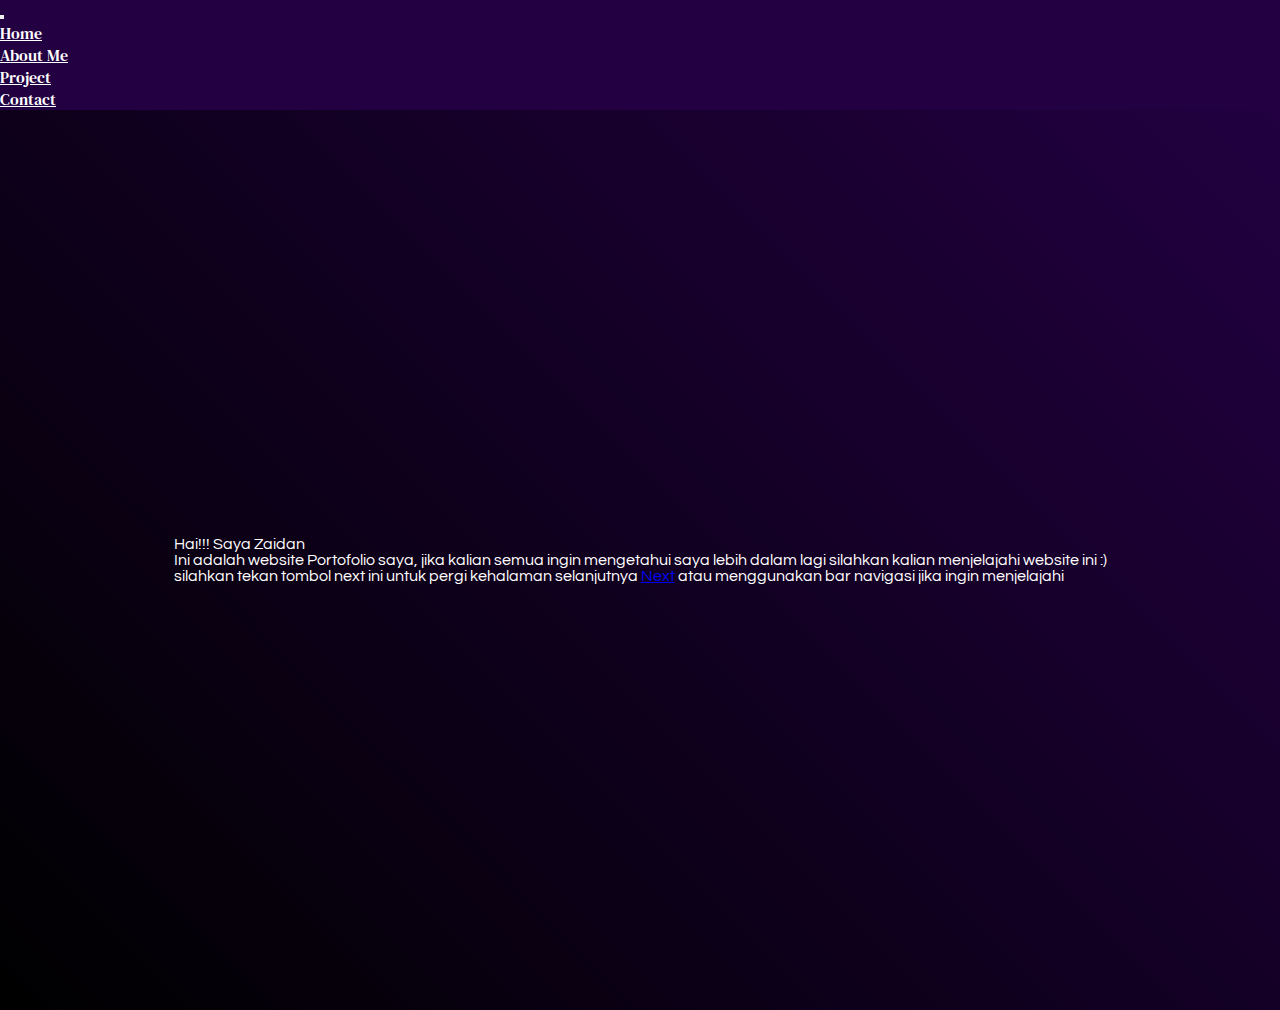
<file: index.html>
<!DOCTYPE html>
<html lang="en">
  <head>
    <meta charset="utf-8" />
    <meta name="viewport" content="width=device-width, initial-scale=1" />
    <title>Portofolio | Muhammad Zaidan Al Asfar</title>
    <!-- Bootstrap css -->
    <link rel="stylesheet" href="https://cdnjs.cloudflare.com/ajax/libs/animate.css/4.1.1/animate.min.css" />
    <link href="https://cdn.jsdelivr.net/npm/bootstrap@5.3.2/dist/css/bootstrap.min.css" rel="stylesheet" integrity="sha384-T3c6CoIi6uLrA9TneNEoa7RxnatzjcDSCmG1MXxSR1GAsXEV/Dwwykc2MPK8M2HN" crossorigin="anonymous" />
    <!-- CSS -->
    <link rel="stylesheet" href="style.css" />
    <!-- Bootstrap Icon -->
    <link rel="stylesheet" href="https://cdn.jsdelivr.net/npm/bootstrap-icons@1.11.1/font/bootstrap-icons.css" />
  </head>
  <body id="Home">
    <!-- Navbar -->
    <nav class="navbar navbar-expand-lg fixed-top shadow-sm p-1 mb-5 animate__animated animate__fadeInDown">
      <div class="container-fluid">
        <button class="navbar-toggler ms-auto" type="button" data-bs-toggle="collapse" data-bs-target="#navbarNav" aria-controls="navbarNav" aria-expanded="false" aria-label="Toggle navigation">
          <span class="navbar-toggler-icon"></span>
        </button>
        <div class="collapse navbar-collapse" id="navbarNav">
          <ul class="navbar-nav mx-auto">
            <li class="nav-item">
              <a id="navbartext" class="nav-link active" aria-current="page" href="index.html">Home</a>
            </li>
            <li class="nav-item">
              <a id="navbartext" class="nav-link" href="Aboutme.html">About Me</a>
            </li>
            <li class="nav-item">
              <a id="navbartext" class="nav-link" href="Project.html">Project</a>
            </li>
            <li class="nav-item">
              <a id="navbartext" class="nav-link" href="contact.html">Contact</a>
            </li>
          </ul>
        </div>
      </div>
    </nav>
    <!-- Akhir Navbar -->
    <section id="About">
      <div class="container animate__animated animate__fadeInLeft animate__animated animate__slow 2s">
        <div class="row justify-content-center">
          <div class="col-md-8">
            <p class="fs-1">Hai!!! Saya Zaidan<br /></p>
            <p class="fs-5 lh-base">
              Ini adalah website Portofolio saya, jika kalian semua ingin mengetahui saya lebih dalam lagi silahkan kalian menjelajahi website ini :) <br />silahkan tekan tombol next ini untuk pergi kehalaman selanjutnya
              <a href="Aboutme.html">Next</a> atau menggunakan bar navigasi jika ingin menjelajahi
            </p>
          </div>
        </div>
      </div>
    </section>
    <!-- Bootstrap Js -->
    <script src="https://cdn.jsdelivr.net/npm/bootstrap@5.3.2/dist/js/bootstrap.bundle.min.js" integrity="sha384-C6RzsynM9kWDrMNeT87bh95OGNyZPhcTNXj1NW7RuBCsyN/o0jlpcV8Qyq46cDfL" crossorigin="anonymous"></script>
  </body>
</html>
</file>
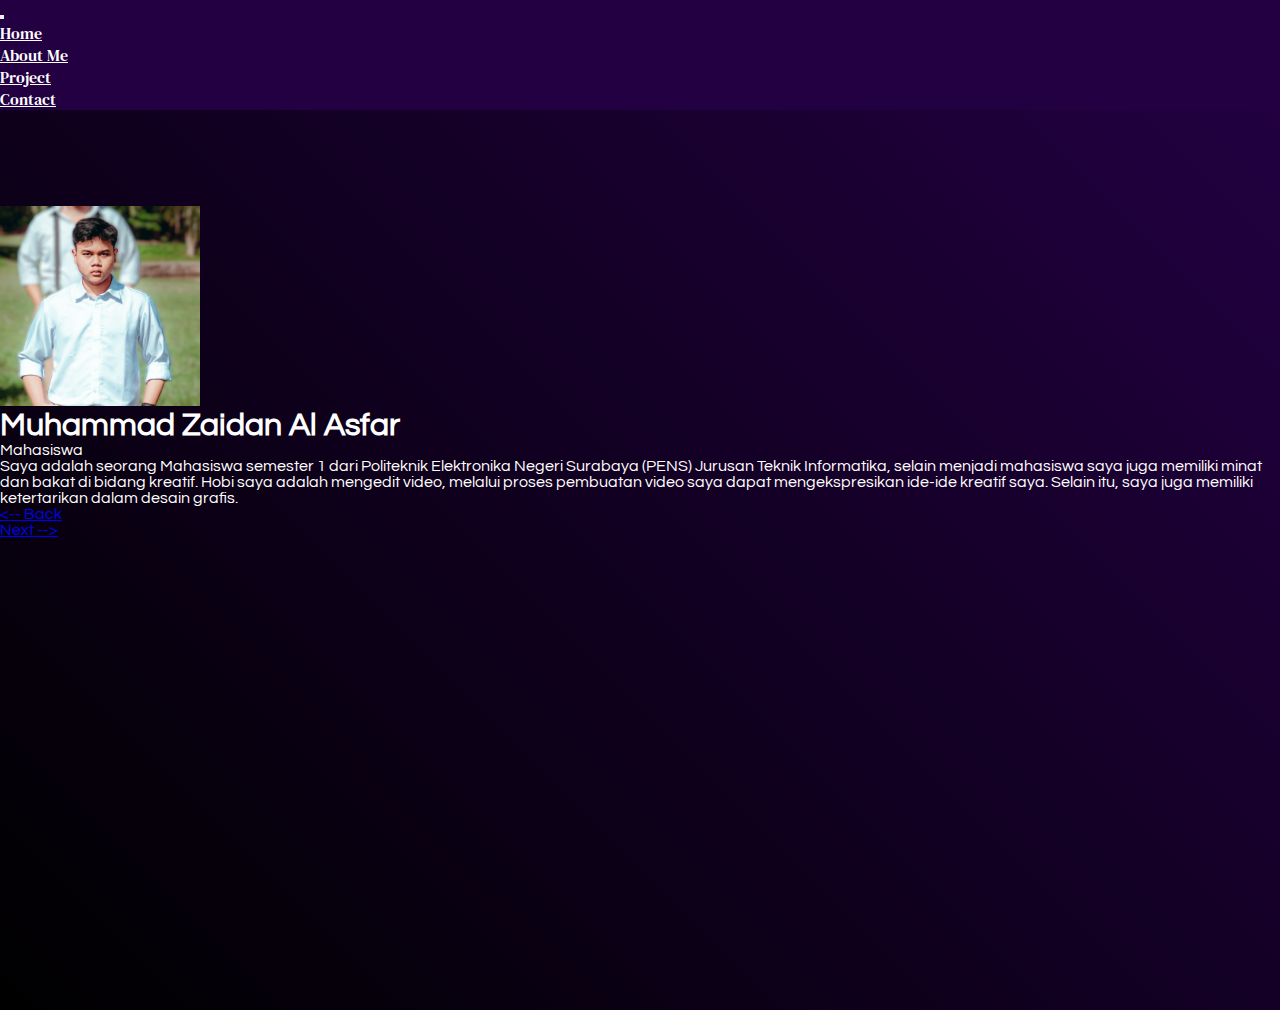
<file: Aboutme.html>
<!DOCTYPE html>
<html lang="en">
  <head>
    <meta charset="utf-8" />
    <meta name="viewport" content="width=device-width, initial-scale=1" />
    <title>About Me | Muhammad Zaidan Al Asfar</title>
    <!-- Bootstrap css -->
    <link rel="stylesheet" href="https://cdnjs.cloudflare.com/ajax/libs/animate.css/4.1.1/animate.min.css" />
    <link href="https://cdn.jsdelivr.net/npm/bootstrap@5.3.2/dist/css/bootstrap.min.css" rel="stylesheet" integrity="sha384-T3c6CoIi6uLrA9TneNEoa7RxnatzjcDSCmG1MXxSR1GAsXEV/Dwwykc2MPK8M2HN" crossorigin="anonymous" />
    <!-- CSS -->
    <link rel="stylesheet" href="style.css" />
    <!-- Bootstrap Icon -->
    <link rel="stylesheet" href="https://cdn.jsdelivr.net/npm/bootstrap-icons@1.11.1/font/bootstrap-icons.css" />
  </head>
  <body id="Home">
    <!-- Navbar -->
    <nav class="navbar navbar-expand-lg fixed-top shadow-sm p-1 mb-5 animate__animated animate__fadeInDown">
      <div class="container-fluid">
        <button class="navbar-toggler ms-auto" type="button" data-bs-toggle="collapse" data-bs-target="#navbarNav" aria-controls="navbarNav" aria-expanded="false" aria-label="Toggle navigation">
          <span class="navbar-toggler-icon"></span>
        </button>
        <div class="collapse navbar-collapse" id="navbarNav">
          <ul class="navbar-nav mx-auto">
            <li class="nav-item">
              <a id="navbartext" class="nav-link active" aria-current="page" href="index.html">Home</a>
            </li>
            <li class="nav-item">
              <a id="navbartext" class="nav-link" href="Aboutme.html">About Me</a>
            </li>
            <li class="nav-item">
              <a id="navbartext" class="nav-link" href="Project.html">Project</a>
            </li>
            <li class="nav-item">
              <a id="navbartext" class="nav-link" href="contact.html">Contact</a>
            </li>
          </ul>
        </div>
      </div>
    </nav>
    <!-- Akhir Navbar -->
    <section class="jumbotron text-center">
      <img class="rounded-circle img-thumbnail mb-3 animate__animated animate__fadeInDown animate__animated animate__delay-1s" src="/Image/Foto diri.jpg" alt="Muhammad Zaidan Al Asfar" width="200" />
      <h1 class="display-5 container animate__animated animate__fadeInLeft animate__animated animate__slow 2s animate__delay-1s">Muhammad Zaidan Al Asfar</h1>
      <p class="lead fs-4 container animate__animated animate__fadeInLeft animate__animated animate__slow 2s animate__delay-1s">Mahasiswa</p>
      <div class="container">
        <div class="row justify-content-center">
          <div class="col-md-8">
            <p class="text-center fs-5 mt-3 mb-3 container animate__animated animate__fadeInLeft animate__animated animate__slow 2s animate__delay-1s">
              Saya adalah seorang Mahasiswa semester 1 dari Politeknik Elektronika Negeri Surabaya (PENS) Jurusan Teknik Informatika, selain menjadi mahasiswa saya juga memiliki minat dan bakat di bidang kreatif. Hobi saya adalah mengedit
              video, melalui proses pembuatan video saya dapat mengekspresikan ide-ide kreatif saya. Selain itu, saya juga memiliki ketertarikan dalam desain grafis. <br />
            </p>
          </div>
        </div>
        <div class="row justify-content-center animate__animated animate__fadeInUp animate__animated animate__slow 2s animate__delay-1s">
          <div class="col-md-2"><a href="index.html" class="btn btn-outline-light"><-- Back</a></div>
          <div class="col-md-2"><a href="Project.html" class="btn btn-outline-light">Next --></a></div>
        </div>
      </div>
    </section>
    <!-- Bootstrap Js -->
    <script src="https://cdn.jsdelivr.net/npm/bootstrap@5.3.2/dist/js/bootstrap.bundle.min.js" integrity="sha384-C6RzsynM9kWDrMNeT87bh95OGNyZPhcTNXj1NW7RuBCsyN/o0jlpcV8Qyq46cDfL" crossorigin="anonymous"></script>
  </body>
</html>
</file>
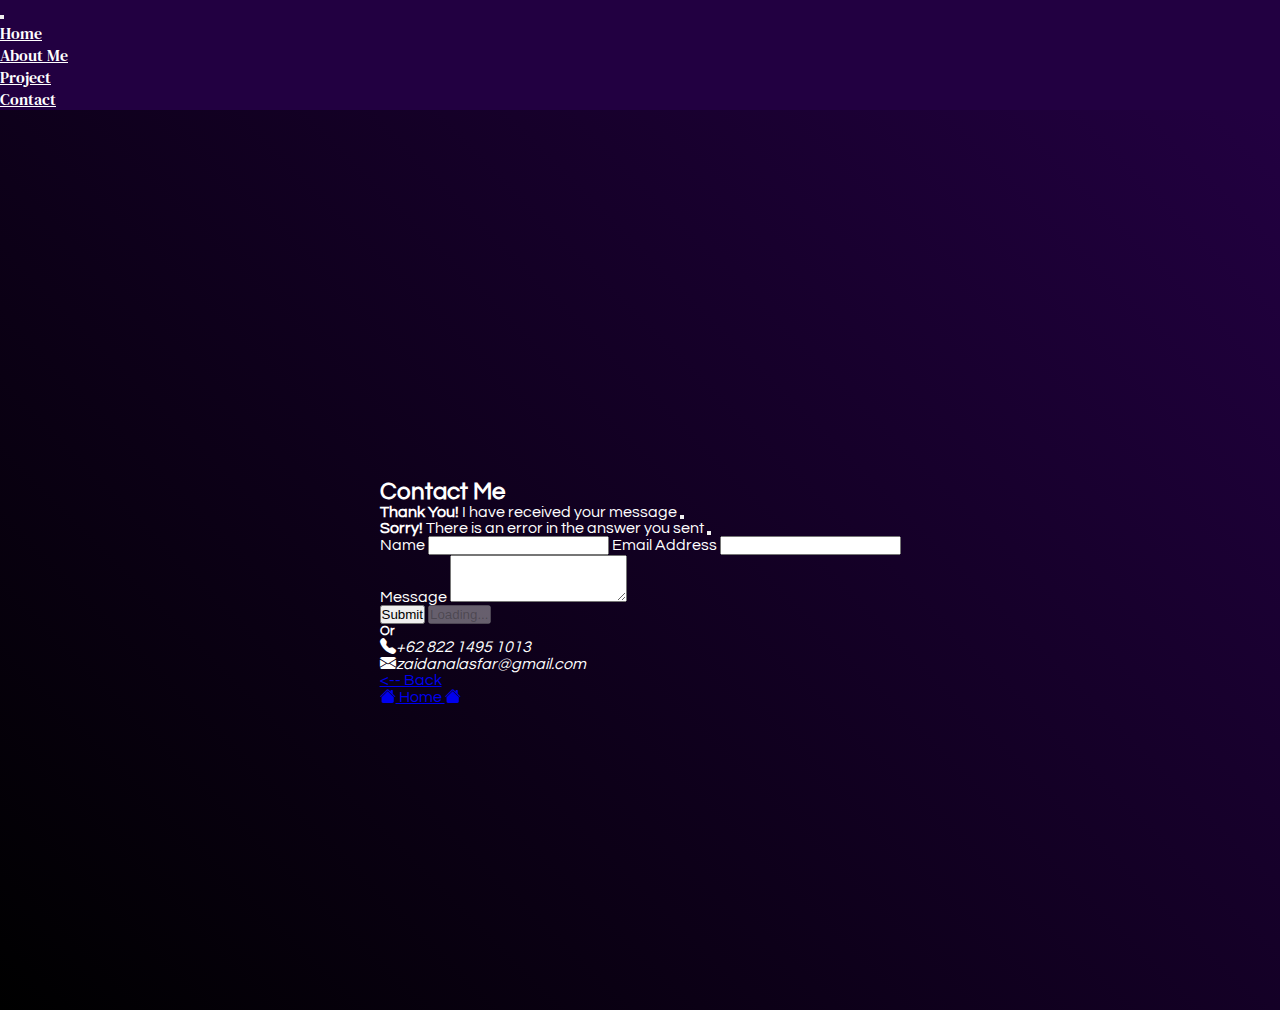
<file: contact.html>
<!DOCTYPE html>
<html lang="en">
  <head>
    <meta charset="utf-8" />
    <meta name="viewport" content="width=device-width, initial-scale=1" />
    <title>Project | Muhammad Zaidan Al Asfar</title>
    <!-- Bootstrap css -->
    <link rel="stylesheet" href="https://cdnjs.cloudflare.com/ajax/libs/animate.css/4.1.1/animate.min.css" />
    <link href="https://cdn.jsdelivr.net/npm/bootstrap@5.3.2/dist/css/bootstrap.min.css" rel="stylesheet" integrity="sha384-T3c6CoIi6uLrA9TneNEoa7RxnatzjcDSCmG1MXxSR1GAsXEV/Dwwykc2MPK8M2HN" crossorigin="anonymous" />
    <!-- CSS -->
    <link rel="stylesheet" href="style.css" />
    <!-- Bootstrap Icon -->
    <link rel="stylesheet" href="https://cdn.jsdelivr.net/npm/bootstrap-icons@1.11.1/font/bootstrap-icons.css" />
  </head>
  <body id="Home">
    <!-- Navbar -->
    <nav class="navbar navbar-expand-lg fixed-top shadow-sm p-1 mb-5 animate__animated animate__fadeInDown">
      <div class="container">
        <button class="navbar-toggler ms-auto" type="button" data-bs-toggle="collapse" data-bs-target="#navbarNav" aria-controls="navbarNav" aria-expanded="false" aria-label="Toggle navigation">
          <span class="navbar-toggler-icon"></span>
        </button>
        <div class="collapse navbar-collapse" id="navbarNav">
          <ul class="navbar-nav mx-auto">
            <li class="nav-item">
              <a id="navbartext" class="nav-link active" aria-current="page" href="index.html">Home</a>
            </li>
            <li class="nav-item">
              <a id="navbartext" class="nav-link" href="Aboutme.html">About Me</a>
            </li>
            <li class="nav-item">
              <a id="navbartext" class="nav-link" href="Project.html">Project</a>
            </li>
            <li class="nav-item">
              <a id="navbartext" class="nav-link" href="contact.html">Contact</a>
            </li>
          </ul>
        </div>
      </div>
    </nav>
    <!-- Akhir Navbar -->
    <section id="Contact">
      <div class="container animate__animated animate__fadeIn animate__animated animate__slow 2s animate__delay-1s">
        <div class="row text-center mb-3">
          <div class="col">
            <h2>Contact Me</h2>
          </div>
        </div>
        <div class="row justify-content-center">
          <div class="col-md-6">
            <div class="alert alert-success alert-dismissible fade show d-none my-alert" role="alert">
              <strong>Thank You!</strong> I have received your message
              <button type="button" class="btn-close" data-bs-dismiss="alert" aria-label="Close"></button>
            </div>
            <div class="alert alert-warning alert-dismissible fade show d-none my-alert-warning" role="alert">
              <strong>Sorry!</strong> There is an error in the answer you sent
              <button type="button" class="btn-close" data-bs-dismiss="alert" aria-label="Close"></button>
            </div>
            <form name="contact-form">
              <div class="mb-3">
                <label for="name" class="form-label">Name</label>
                <input type="text" class="form-control" id="name" aria-describedby="name" name="name" />
                <label for="email" class="form-label">Email Address</label>
                <input type="email" class="form-control" id="email" aria-describedby="email" name="email" />
                <div class="mb-3">
                  <label for="message" class="form-label">Message</label>
                  <textarea class="form-control" id="exampleFormControlTextarea1" rows="3" name="message"></textarea>
                </div>
              </div>
              <div class="mb-4">
                <button type="submit" class="btn btn-primary btn-submit">Submit</button>
                <button class="btn btn-primary btn-loading d-none" type="button" disabled>
                  <span class="spinner-border spinner-border-sm" aria-hidden="true"></span>
                  <span role="status">Loading...</span>
                </button>
              </div>
            </form>
          </div>
        </div>
        <div class="row text-center">
          <div class="col">
            <h5 class="mb-3">Or</h5>
            <div class="mb-1"><i class="bi bi-telephone-fill">+62 822 1495 1013</i></div>
            <div class="mb-1"><i class="bi bi-envelope-fill">zaidanalasfar@gmail.com</i></div>
          </div>
        </div>
        <div class="row text-center justify-content-center animate__animated animate__fadeInUp animate__animated animate__slow 2s animate__delay-1s">
          <div class="col-md-2 mt-4"><a href="Project.html" class="btn btn-outline-light"><-- Back</a></div>
          <div class="col-md-2 mt-4">
            <a href="index.html" class="btn btn-outline-light"><i class="bi bi-house-fill"></i> Home <i class="bi bi-house-fill"></i></a>
          </div>
        </div>
      </div>
    </section>
    <!-- Bootstrap Js -->
    <script src="https://cdn.jsdelivr.net/npm/bootstrap@5.3.2/dist/js/bootstrap.bundle.min.js" integrity="sha384-C6RzsynM9kWDrMNeT87bh95OGNyZPhcTNXj1NW7RuBCsyN/o0jlpcV8Qyq46cDfL" crossorigin="anonymous"></script>

    <script>
      const scriptURL = "https://script.google.com/macros/s/AKfycbzgaDCBycp2q5dzFWhitKj8t0d3_OGt01pp0PpbPYRLzzuLmqwfzYIpdSYqIdJqi9B-Jw/exec";
      const form = document.forms["contact-form"];
      const btnSubmit = document.querySelector(".btn-submit");
      const btnLoading = document.querySelector(".btn-loading");
      const myAlert = document.querySelector(".my-alert");
      const myAlertWarning = document.querySelector(".my-alert-warning");

      form.addEventListener("submit", (e) => {
        e.preventDefault();
        btnLoading.classList.toggle("d-none");
        btnSubmit.classList.toggle("d-none");
        fetch(scriptURL, { method: "POST", body: new FormData(form) })
          .then((response) => {
            btnLoading.classList.toggle("d-none");
            btnSubmit.classList.toggle("d-none");
            myAlert.classList.toggle("d-none");
            form.reset();
            console.log("Success!", response);
          })
          .catch((error) => {
            myAlertWarning.classList.toogle("d-none");
            console.error("Error!", error.message);
          });
      });
    </script>
  </body>
</html>
</file>
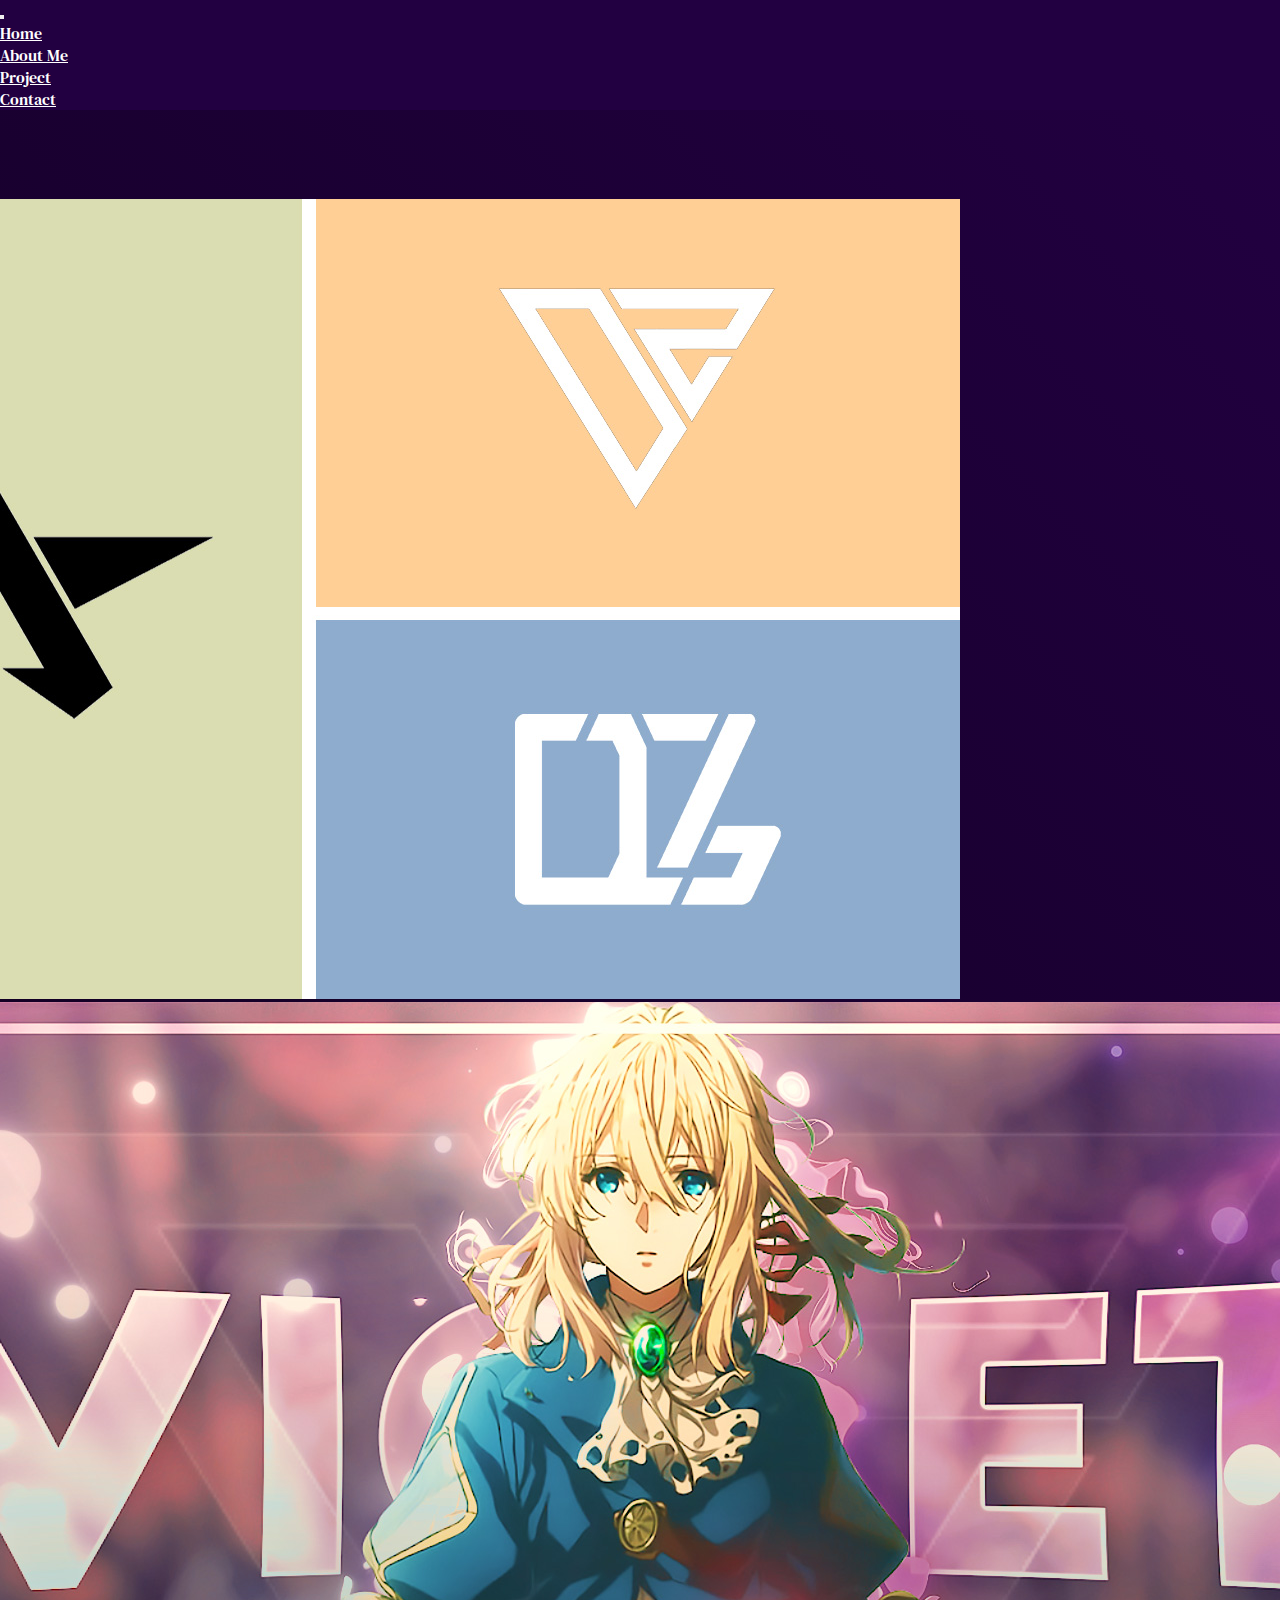
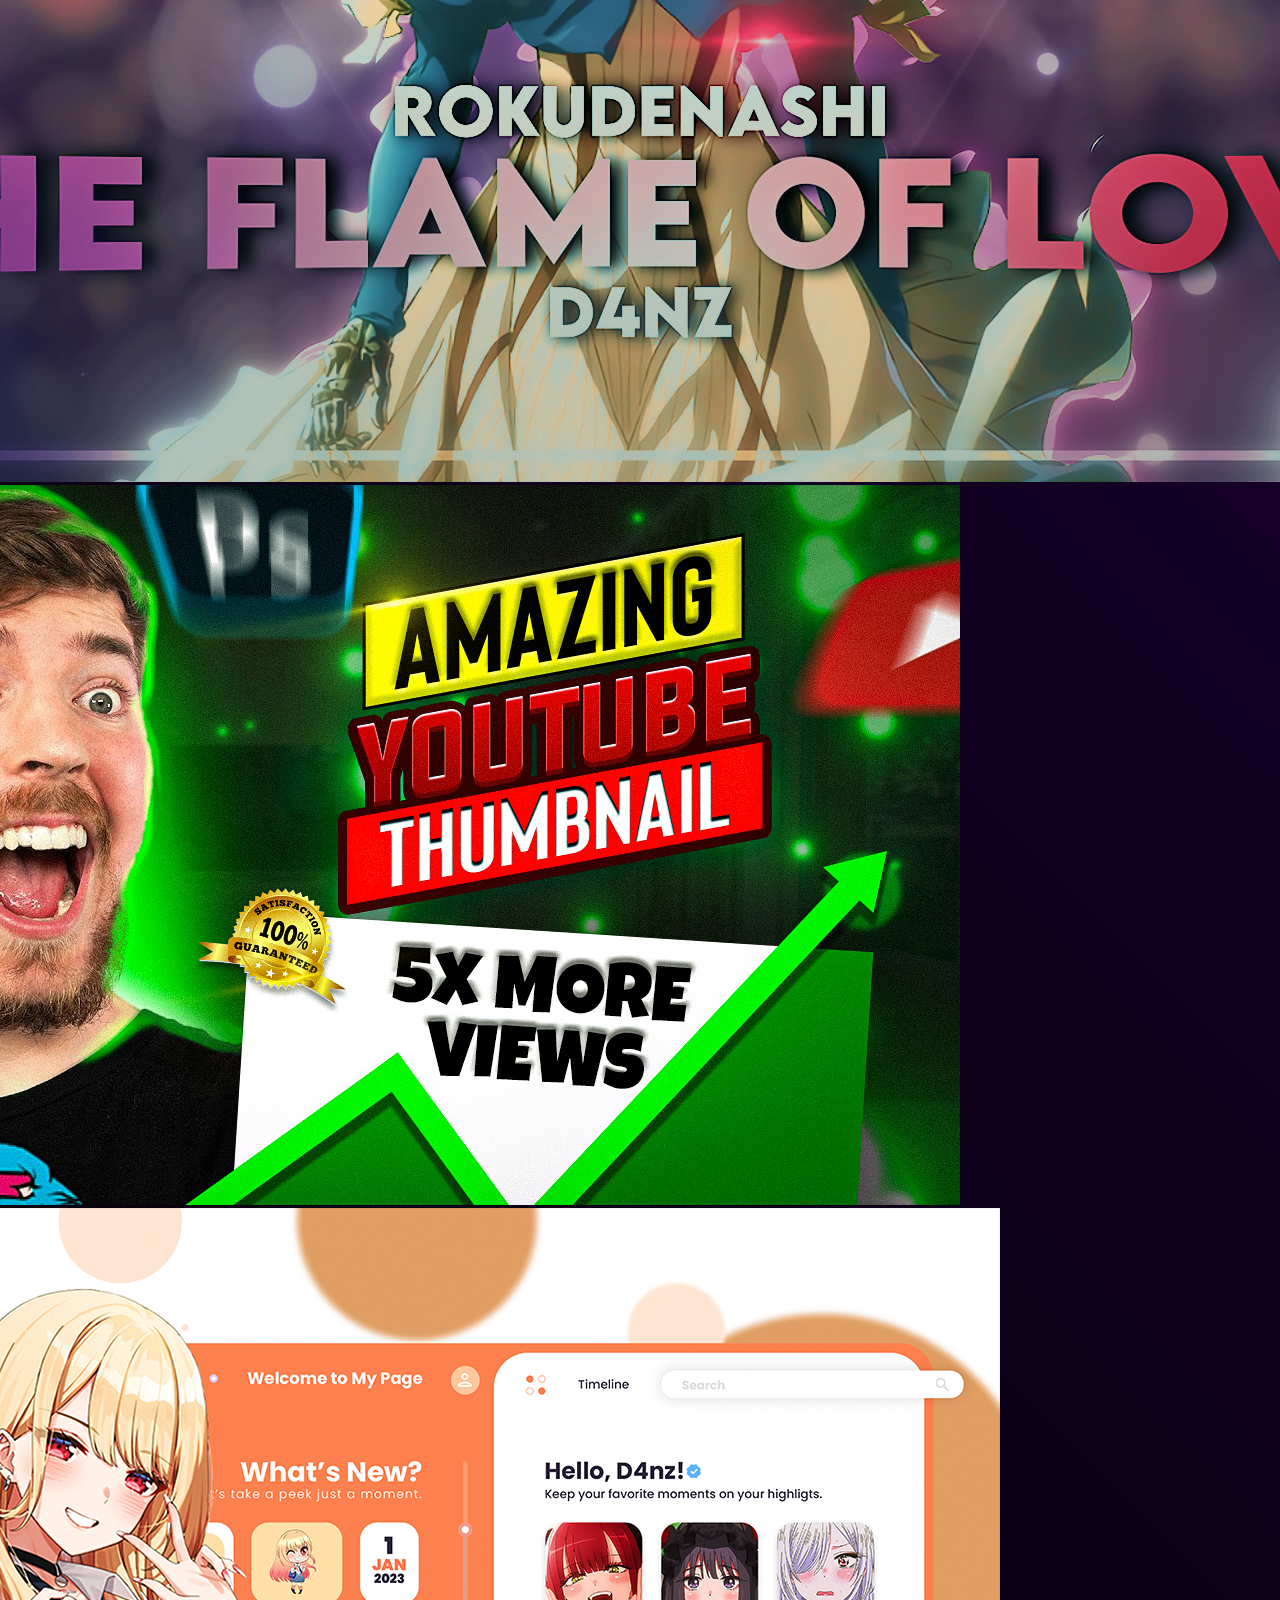
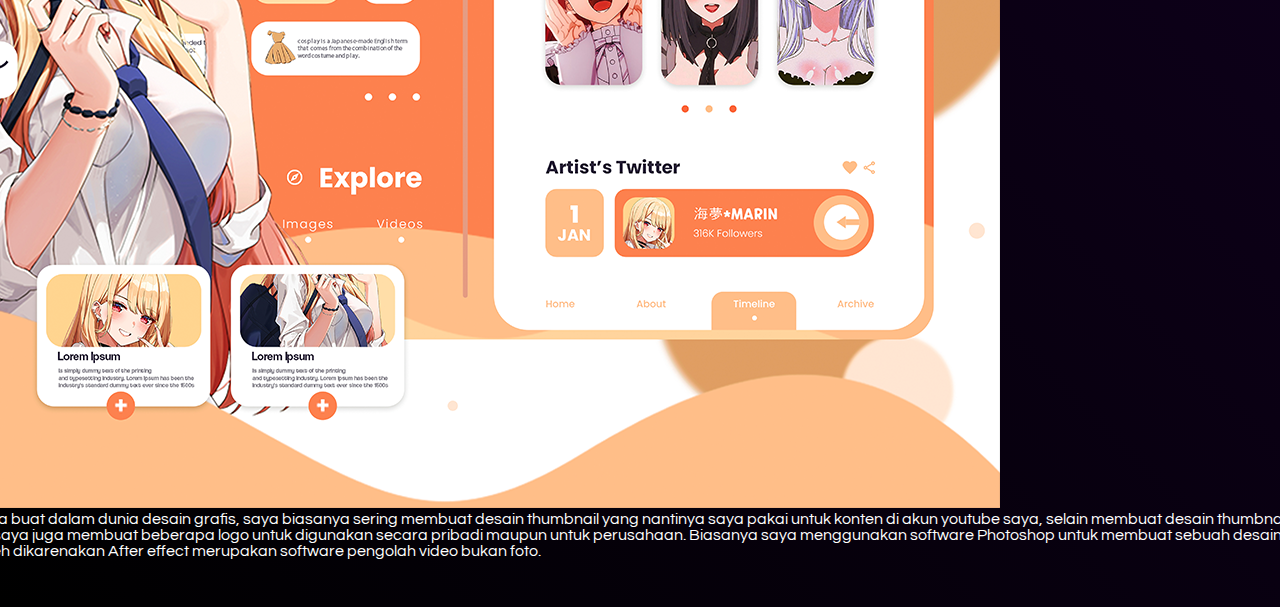
<file: desaingrafis.html>
<!DOCTYPE html>
<html lang="en">
  <head>
    <meta charset="utf-8" />
    <meta name="viewport" content="width=device-width, initial-scale=1" />
    <title>Desain Grafis | Muhammad Zaidan Al Asfar</title>
    <!-- Bootstrap css -->
    <link rel="stylesheet" href="https://cdnjs.cloudflare.com/ajax/libs/animate.css/4.1.1/animate.min.css" />
    <link href="https://cdn.jsdelivr.net/npm/bootstrap@5.3.2/dist/css/bootstrap.min.css" rel="stylesheet" integrity="sha384-T3c6CoIi6uLrA9TneNEoa7RxnatzjcDSCmG1MXxSR1GAsXEV/Dwwykc2MPK8M2HN" crossorigin="anonymous" />
    <!-- CSS -->
    <link rel="stylesheet" href="style.css" />
    <!-- Bootstrap Icon -->
    <link rel="stylesheet" href="https://cdn.jsdelivr.net/npm/bootstrap-icons@1.11.1/font/bootstrap-icons.css" />
  </head>
  <body id="Home">
    <!-- Navbar -->
    <nav class="navbar navbar-expand-lg fixed-top shadow-sm p-1 mb-5 animate__animated animate__fadeInDown">
      <div class="container-fluid">
        <button class="navbar-toggler ms-auto" type="button" data-bs-toggle="collapse" data-bs-target="#navbarNav" aria-controls="navbarNav" aria-expanded="false" aria-label="Toggle navigation">
          <span class="navbar-toggler-icon"></span>
        </button>
        <div class="collapse navbar-collapse" id="navbarNav">
          <ul class="navbar-nav mx-auto">
            <li class="nav-item">
              <a id="navbartext" class="nav-link active" aria-current="page" href="index.html">Home</a>
            </li>
            <li class="nav-item">
              <a id="navbartext" class="nav-link" href="Aboutme.html">About Me</a>
            </li>
            <li class="nav-item">
              <a id="navbartext" class="nav-link" href="Project.html">Project</a>
            </li>
            <li class="nav-item">
              <a id="navbartext" class="nav-link" href="contact.html">Contact</a>
            </li>
          </ul>
        </div>
      </div>
    </nav>
    <!-- Akhir Navbar -->
    <section id="desaingrafis">
      <div class="container text-center">
        <div class="row mb-5 fw-semibold animate__animated animate__fadeInDown animate__animated animate__slow 2s animate__delay-1s">
          <h2>Desain Grafis</h2>
        </div>
        <div class="row justify-content-around fs-5">
          <div class="col-md-3 mb-3 animate__animated animate__fadeIn animate__animated animate__slow 2s animate__delay-1s">
            <img src="Image/Project 3.jpg" class="img-fluid mb-3" alt="Meta verse 1" />
          </div>
          <div class="col-md-3 mb-3 animate__animated animate__fadeIn animate__animated animate__slow 2s animate__delay-1s">
            <img src="Image/Comp 1_00000.jpg" class="img-fluid mb-3" alt="Meta verse 1" />
          </div>
          <div class="col-md-3 mb-3 animate__animated animate__fadeIn animate__animated animate__slow 2s animate__delay-1s">
            <img src="Image/THUMBNAIL  FIVER.jpg" class="img-fluid mb-3" alt="Meta verse 1" />
          </div>
          <div class="col-md-3 mb-3 animate__animated animate__fadeIn animate__animated animate__slow 2s animate__delay-1s">
            <img src="Image/thumbnail2.png" class="img-fluid mb-3" alt="Meta verse 1" />
          </div>
          <div class="col-md-12 mb-3 mt-5 animate__animated animate__fadeInLeft animate__animated animate__slow 2s animate__delay-1s">
            <p class="text-center">
              Ini adalah beberapa karya yang pernah saya buat dalam dunia desain grafis, saya biasanya sering membuat desain thumbnail yang nantinya saya pakai untuk konten di akun youtube saya, selain membuat desain thumbnail saya juga
              membuat desain poster ataupun banner komersial dan juga acara, saya juga membuat beberapa logo untuk digunakan secara pribadi maupun untuk perusahaan. Biasanya saya menggunakan software Photoshop untuk membuat sebuah desain,
              tapi terkadang saya juga menggunakan software After effect mungkin terdengar aneh dikarenakan After effect merupakan software pengolah video bukan foto.
            </p>
          </div>
        </div>
        <div class="row justify-content-center animate__animated animate__fadeInUp animate__animated animate__slow 2s animate__delay-1s">
          <div class="col-md-2 mt-4"><a href="metaverse.html" class="btn btn-outline-light"><-- Back</a></div>
          <div class="col-md-1 mt-4"><a href="Project.html" class="btn btn-outline-light">Project</a></div>
          <div class="col-md-2 mt-4"><a href="animasilogo.html" class="btn btn-outline-light">Next --></a></div>
        </div>
      </div>
    </section>
    <!-- Bootstrap Js -->
    <script src="https://cdn.jsdelivr.net/npm/bootstrap@5.3.2/dist/js/bootstrap.bundle.min.js" integrity="sha384-C6RzsynM9kWDrMNeT87bh95OGNyZPhcTNXj1NW7RuBCsyN/o0jlpcV8Qyq46cDfL" crossorigin="anonymous"></script>
  </body>
</html>
</file>
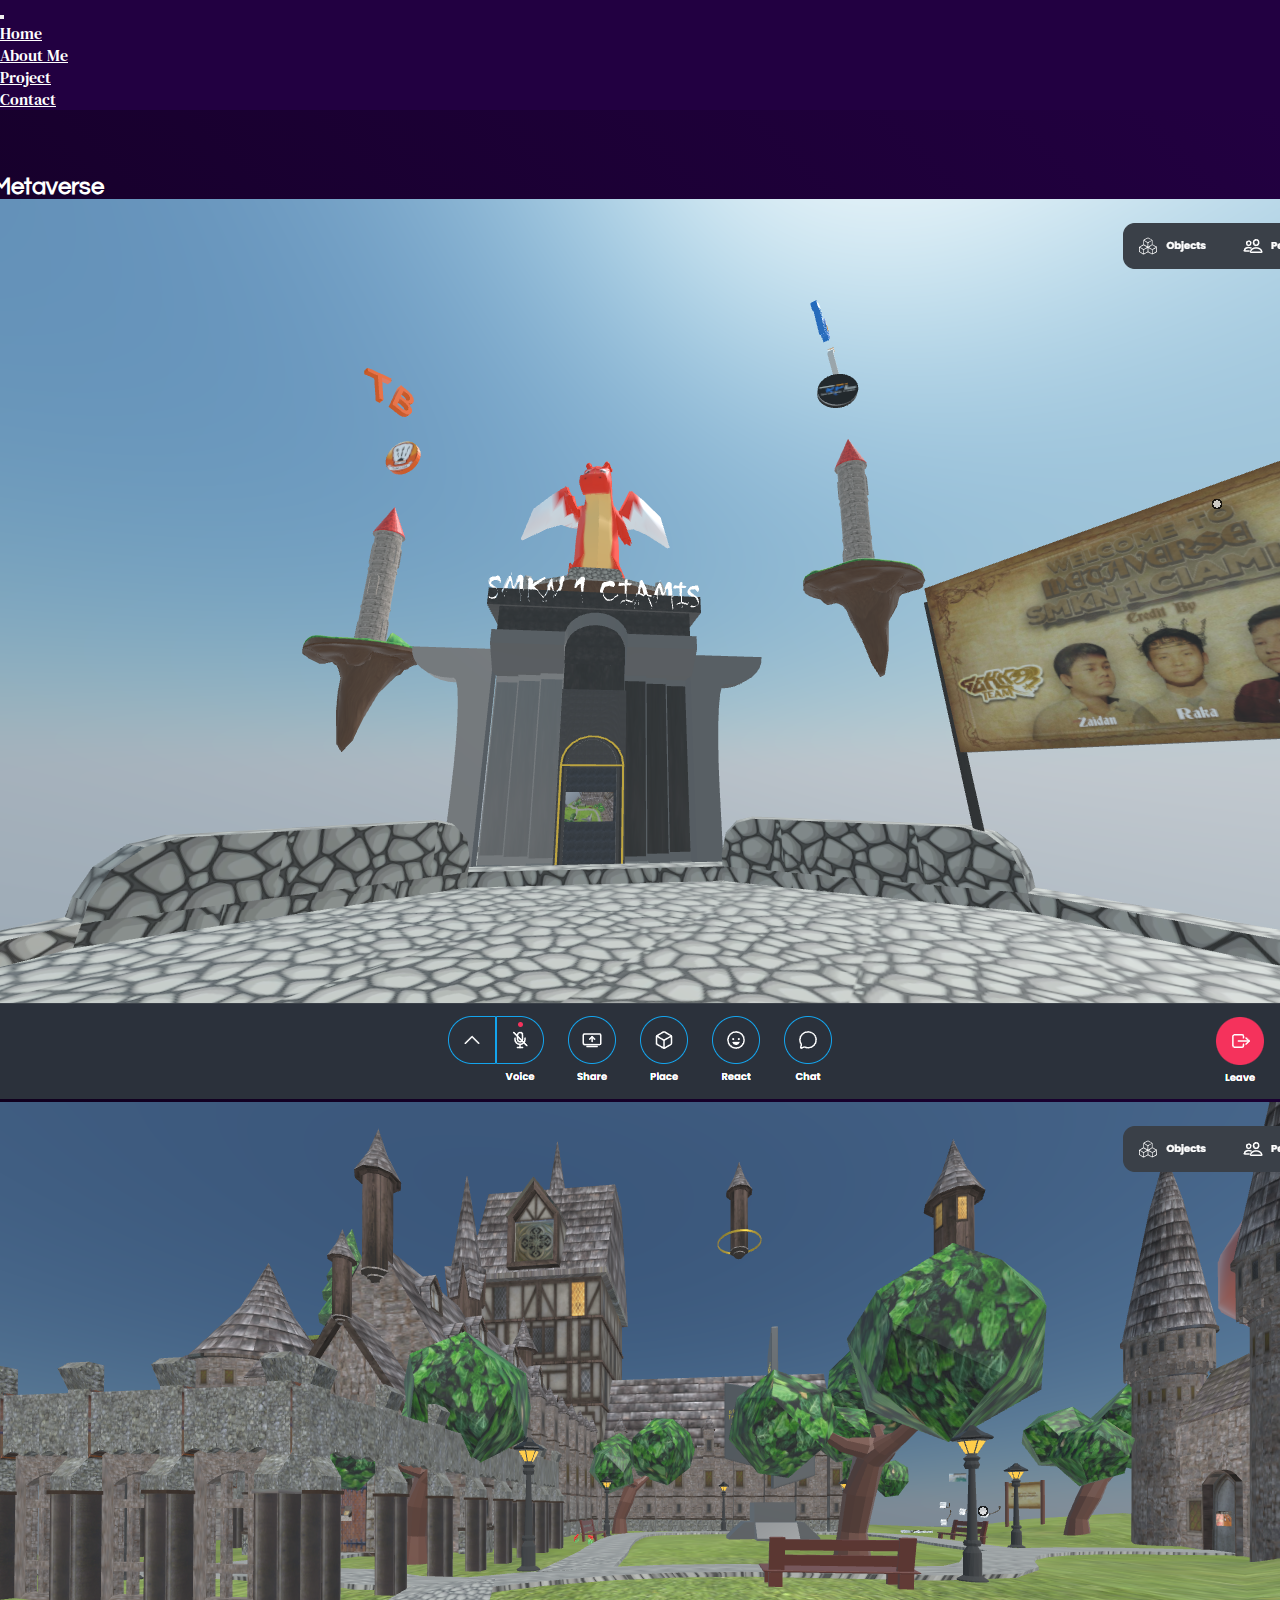
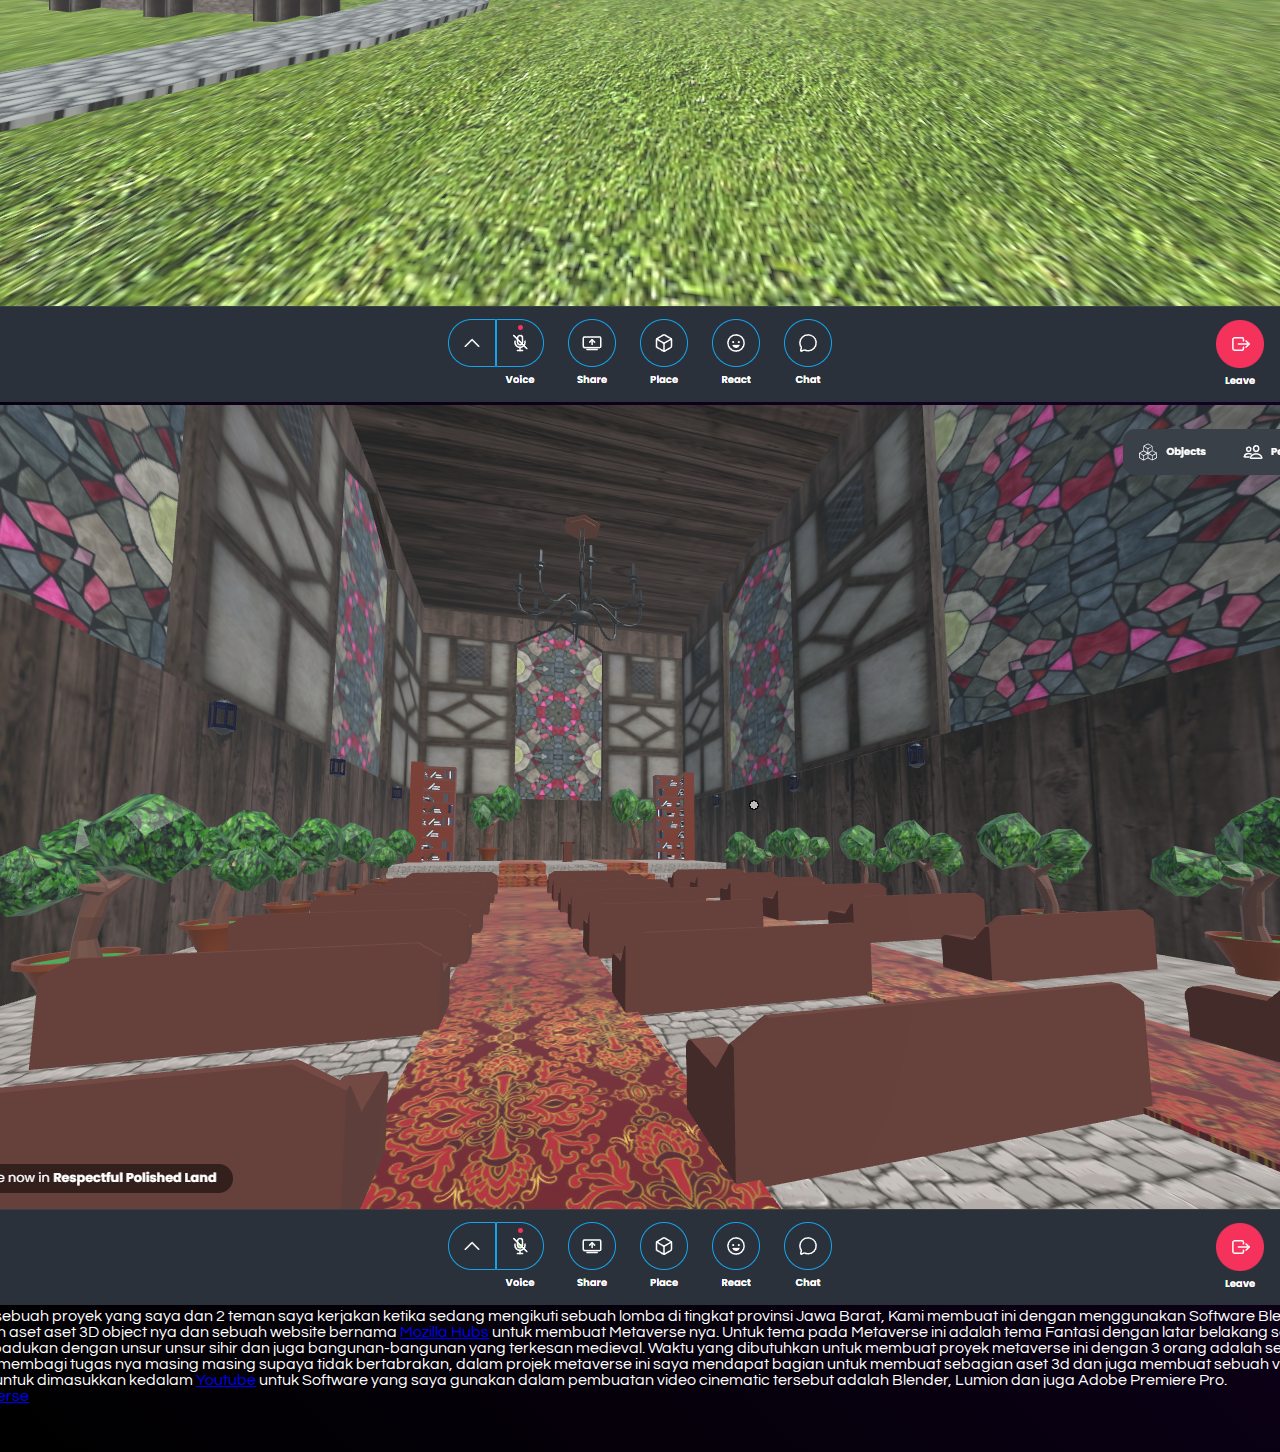
<file: metaverse.html>
<!DOCTYPE html>
<html lang="en">
  <head>
    <meta charset="utf-8" />
    <meta name="viewport" content="width=device-width, initial-scale=1" />
    <title>Metaverse | Muhammad Zaidan Al Asfar</title>
    <!-- Bootstrap css -->
    <link rel="stylesheet" href="https://cdnjs.cloudflare.com/ajax/libs/animate.css/4.1.1/animate.min.css" />
    <link href="https://cdn.jsdelivr.net/npm/bootstrap@5.3.2/dist/css/bootstrap.min.css" rel="stylesheet" integrity="sha384-T3c6CoIi6uLrA9TneNEoa7RxnatzjcDSCmG1MXxSR1GAsXEV/Dwwykc2MPK8M2HN" crossorigin="anonymous" />
    <!-- CSS -->
    <link rel="stylesheet" href="style.css" />
    <!-- Bootstrap Icon -->
    <link rel="stylesheet" href="https://cdn.jsdelivr.net/npm/bootstrap-icons@1.11.1/font/bootstrap-icons.css" />
  </head>
  <body id="Home">
    <!-- Navbar -->
    <nav class="navbar navbar-expand-lg fixed-top shadow-sm p-1 mb-5 animate__animated animate__fadeInDown">
      <div class="container-fluid">
        <button class="navbar-toggler ms-auto" type="button" data-bs-toggle="collapse" data-bs-target="#navbarNav" aria-controls="navbarNav" aria-expanded="false" aria-label="Toggle navigation">
          <span class="navbar-toggler-icon"></span>
        </button>
        <div class="collapse navbar-collapse" id="navbarNav">
          <ul class="navbar-nav mx-auto">
            <li class="nav-item">
              <a id="navbartext" class="nav-link active" aria-current="page" href="index.html">Home</a>
            </li>
            <li class="nav-item">
              <a id="navbartext" class="nav-link" href="Aboutme.html">About Me</a>
            </li>
            <li class="nav-item">
              <a id="navbartext" class="nav-link" href="Project.html">Project</a>
            </li>
            <li class="nav-item">
              <a id="navbartext" class="nav-link" href="contact.html">Contact</a>
            </li>
          </ul>
        </div>
      </div>
    </nav>
    <!-- Akhir Navbar -->
    <section id="metaverse">
      <div class="container text-center">
        <div class="row mb-3 fw-semibold animate__animated animate__fadeInDown animate__animated animate__slow 2s animate__delay-1s">
          <h2>Projek Metaverse</h2>
        </div>
        <div class="row justify-content-around fs-5">
          <div class="col-md-4 mb-3 animate__animated animate__fadeIn animate__animated animate__slow 2s animate__delay-1s">
            <img src="Image/metaverse 1.png" class="img-fluid mb-3" alt="Meta verse 1" />
          </div>
          <div class="col-md-4 mb-3 animate__animated animate__fadeIn animate__animated animate__slow 2s animate__delay-1s">
            <img src="Image/metaverse 2.png" class="img-fluid mb-3" alt="Meta verse 1" />
          </div>
          <div class="col-md-4 mb-3 animate__animated animate__fadeIn animate__animated animate__slow 2s animate__delay-1s">
            <img src="Image/metaverse 3.png" class="img-fluid mb-3" alt="Meta verse 1" />
          </div>
          <div id="teksmetaverse" class="col-md-12 mb-3 animate__animated animate__fadeInLeft animate__animated animate__slow 2s animate__delay-1s">
            <p class="text-center">
              Ini adalah sebuah proyek yang saya dan 2 teman saya kerjakan ketika sedang mengikuti sebuah lomba di tingkat provinsi Jawa Barat, Kami membuat ini dengan menggunakan Software Blender untuk pembuatan aset aset 3D object nya dan
              sebuah website bernama <a href="https://hubs.mozilla.com" target="_blank">Mozilla Hubs</a> untuk membuat Metaverse nya. Untuk tema pada Metaverse ini adalah tema Fantasi dengan latar belakang sebuah sekolah dipadukan dengan
              unsur unsur sihir dan juga bangunan-bangunan yang terkesan medieval. Waktu yang dibutuhkan untuk membuat proyek metaverse ini dengan 3 orang adalah sekitar 1-2 bulan, kita membagi tugas nya masing masing supaya tidak
              bertabrakan, dalam projek metaverse ini saya mendapat bagian untuk membuat sebagian aset 3d dan juga membuat sebuah video cinematic untuk dimasukkan kedalam
              <a href="https://www.youtube.com/watch?v=mKBG22y82Sc&t=77s">Youtube</a> untuk Software yang saya gunakan dalam pembuatan video cinematic tersebut adalah Blender, Lumion dan juga Adobe Premiere Pro.
            </p>
            <p class="text-center"><a href="https://hubs.mozilla.com/8veJvzL/elaborate-accurate-picnic">Link Metaverse</a></p>
          </div>
        </div>
        <div class="row justify-content-center animate__animated animate__fadeInUp animate__animated animate__slow 2s animate__delay-1s">
          <div class="col-md-2 mt-4 opacity-0"><a href="#" class="btn btn-outline-light"><-- Back</a></div>
          <div class="col-md-1 mt-4"><a href="Project.html" class="btn btn-outline-light">Project</a></div>
          <div class="col-md-2 mt-4"><a href="desaingrafis.html" class="btn btn-outline-light">Next --></a></div>
        </div>
      </div>
    </section>
    <!-- Bootstrap Js -->
    <script src="https://cdn.jsdelivr.net/npm/bootstrap@5.3.2/dist/js/bootstrap.bundle.min.js" integrity="sha384-C6RzsynM9kWDrMNeT87bh95OGNyZPhcTNXj1NW7RuBCsyN/o0jlpcV8Qyq46cDfL" crossorigin="anonymous"></script>
  </body>
</html>
</file>
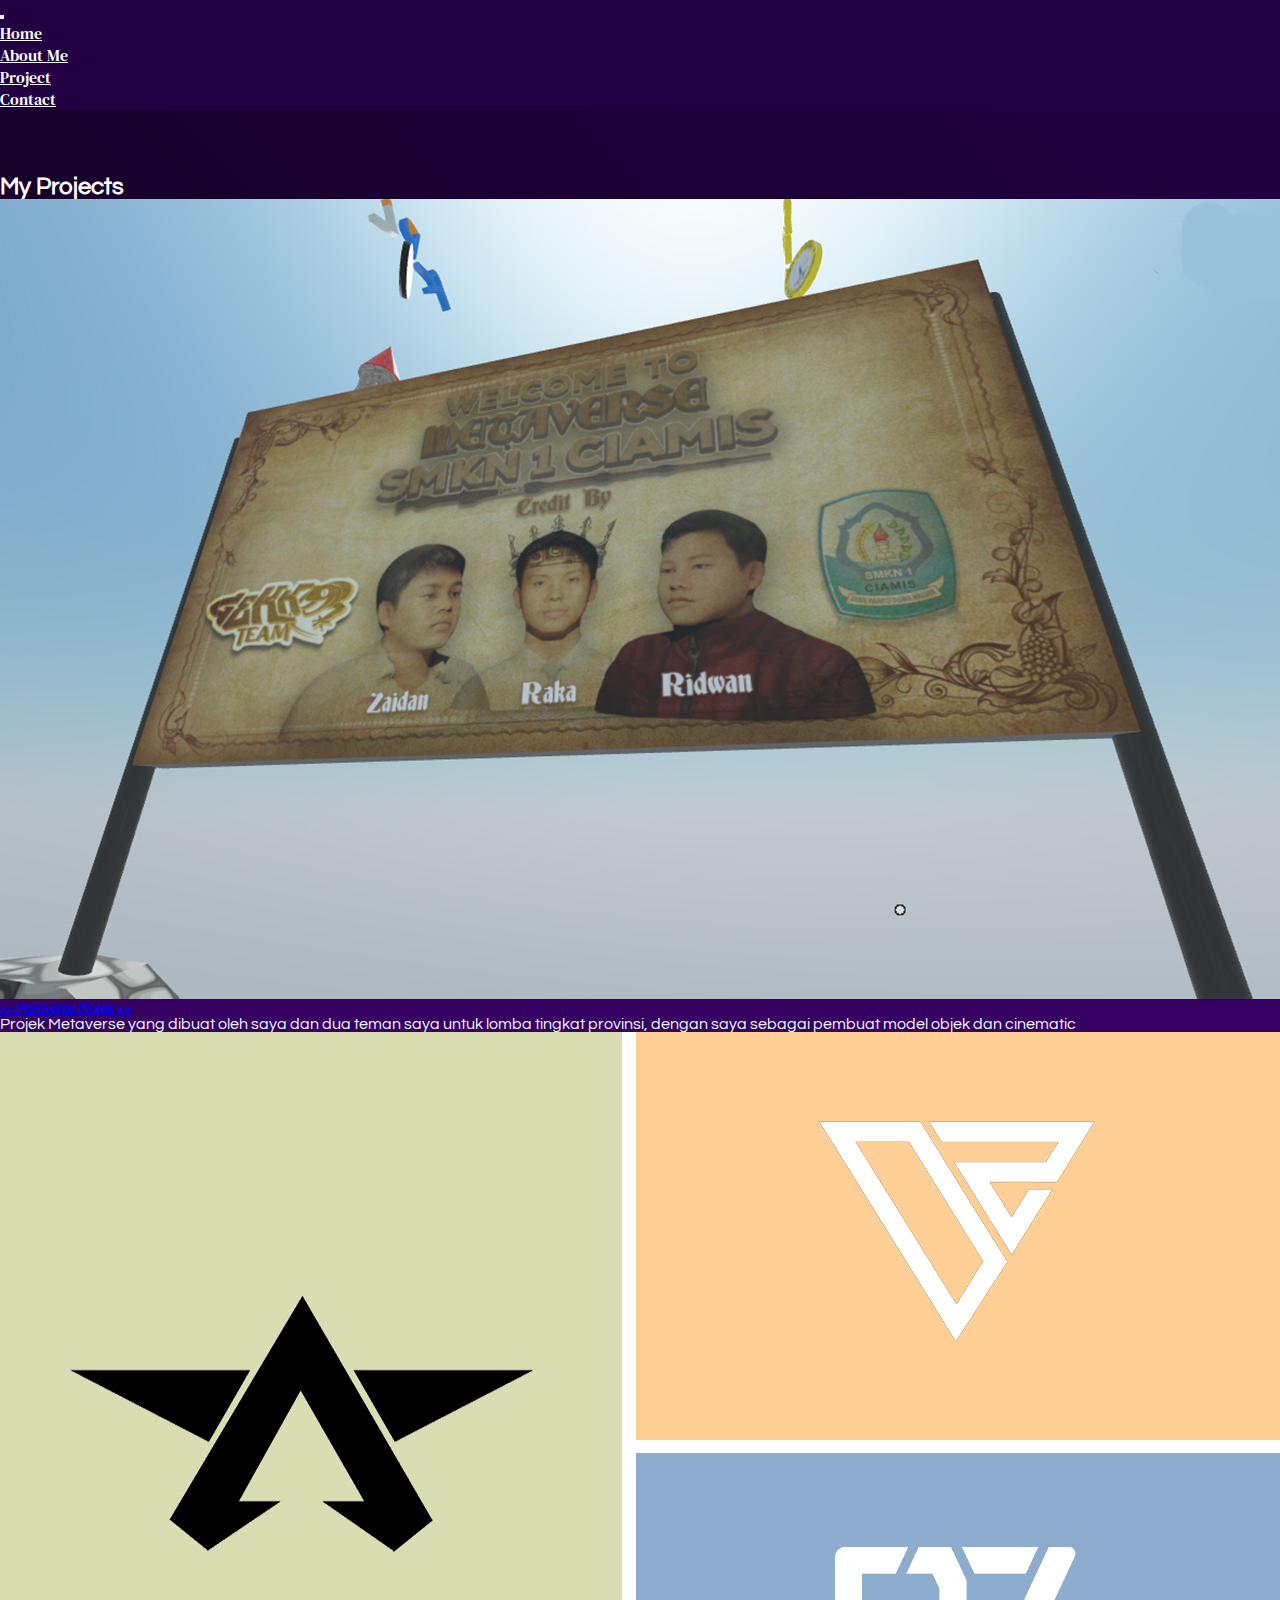
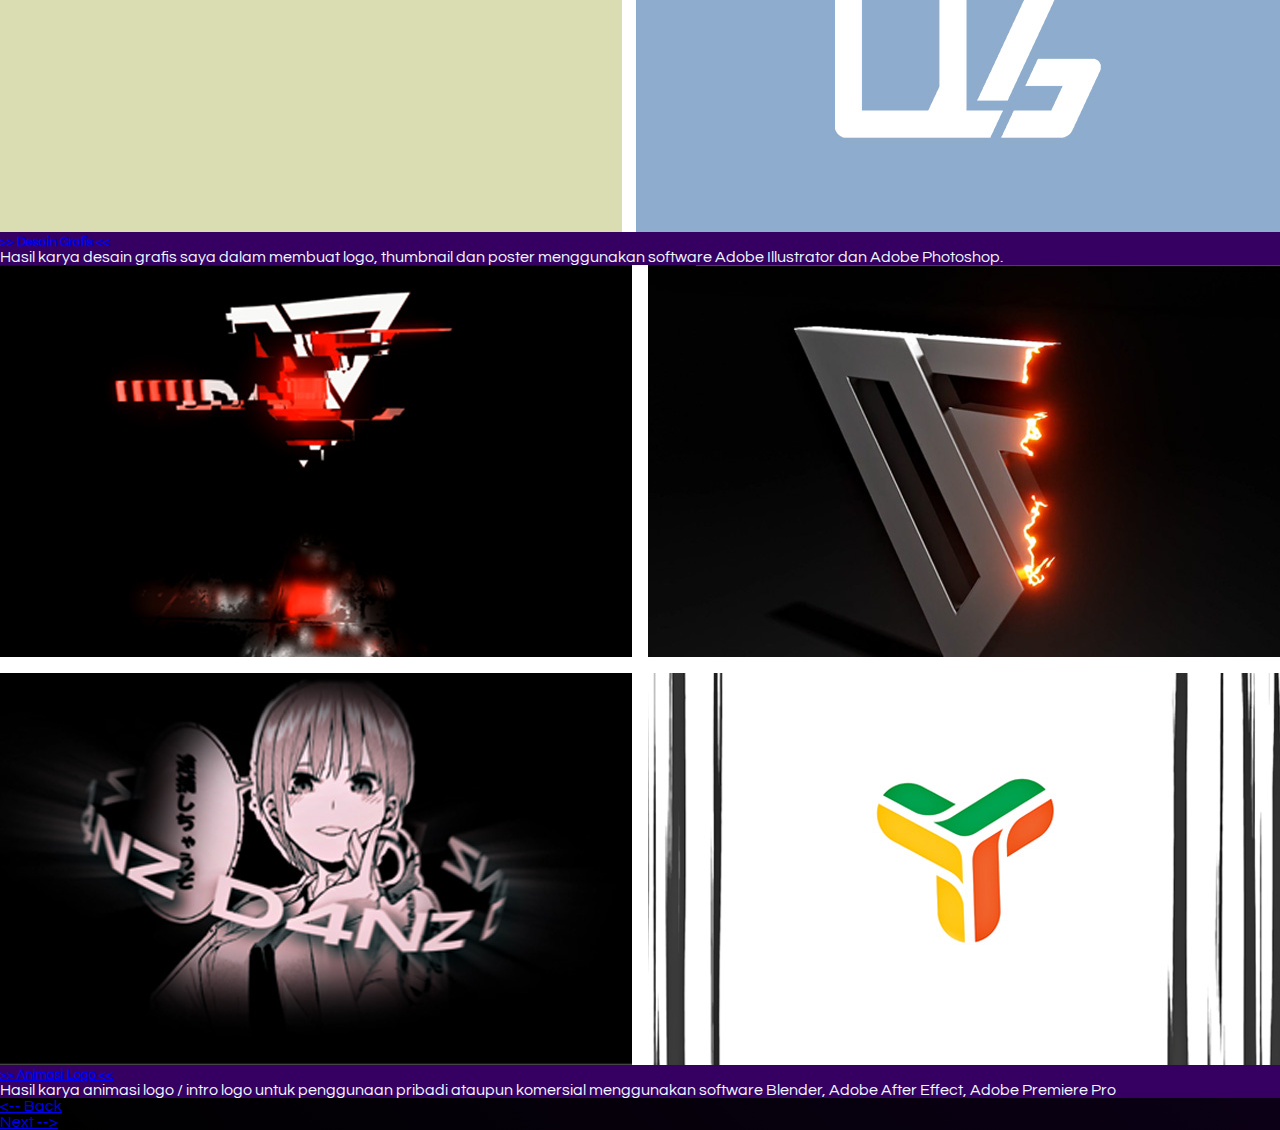
<file: Project.html>
<!DOCTYPE html>
<html lang="en">
  <head>
    <meta charset="utf-8" />
    <meta name="viewport" content="width=device-width, initial-scale=1" />
    <title>Project | Muhammad Zaidan Al Asfar</title>
    <!-- Bootstrap css -->
    <link rel="stylesheet" href="https://cdnjs.cloudflare.com/ajax/libs/animate.css/4.1.1/animate.min.css" />
    <link href="https://cdn.jsdelivr.net/npm/bootstrap@5.3.2/dist/css/bootstrap.min.css" rel="stylesheet" integrity="sha384-T3c6CoIi6uLrA9TneNEoa7RxnatzjcDSCmG1MXxSR1GAsXEV/Dwwykc2MPK8M2HN" crossorigin="anonymous" />
    <!-- CSS -->
    <link rel="stylesheet" href="style.css" />
    <!-- Bootstrap Icon -->
    <link rel="stylesheet" href="https://cdn.jsdelivr.net/npm/bootstrap-icons@1.11.1/font/bootstrap-icons.css" />
  </head>
  <body id="Home">
    <!-- Navbar -->
    <nav class="navbar navbar-expand-lg fixed-top shadow-sm p-1 mb-5 animate__animated animate__fadeInDown">
      <div class="container">
        <button class="navbar-toggler ms-auto" type="button" data-bs-toggle="collapse" data-bs-target="#navbarNav" aria-controls="navbarNav" aria-expanded="false" aria-label="Toggle navigation">
          <span class="navbar-toggler-icon"></span>
        </button>
        <div class="collapse navbar-collapse" id="navbarNav">
          <ul class="navbar-nav mx-auto">
            <li class="nav-item">
              <a id="navbartext" class="nav-link active" aria-current="page" href="index.html">Home</a>
            </li>
            <li class="nav-item">
              <a id="navbartext" class="nav-link" href="Aboutme.html">About Me</a>
            </li>
            <li class="nav-item">
              <a id="navbartext" class="nav-link" href="Project.html">Project</a>
            </li>
            <li class="nav-item">
              <a id="navbartext" class="nav-link" href="contact.html">Contact</a>
            </li>
          </ul>
        </div>
      </div>
    </nav>
    <!-- Akhir Navbar -->
    <section id="Projects">
      <div class="container text-center">
        <div class="row mb-4">
          <div class="col">
            <h2 class="fw-semibold animate__animated animate__fadeInDown animate__delay-1s">My Projects</h2>
          </div>
        </div>
        <div class="row justify-content-center">
          <div class="col-md-4 mb-3">
            <div class="card animate__animated animate__fadeInLeft animate__animated animate__slow 2s animate__delay-1s">
              <img src="/Image/Project 1.jpg" class="card-img-top" alt="Project metaverse" />
              <div class="card-body">
                <a href="metaverse.html" class="link-light link-offset-2 link-underline-opacity-25 link-underline-opacity-100-hover"><h5 class="card-title">>> Metaverse Projek <<</h5></a>
                <p class="card-text">Projek Metaverse yang dibuat oleh saya dan dua teman saya untuk lomba tingkat provinsi, dengan saya sebagai pembuat model objek dan cinematic</p>
              </div>
            </div>
          </div>
          <div class="col-md-4 mb-3">
            <div class="card animate__animated animate__fadeInUp animate__animated animate__slow 2s animate__delay-1s">
              <img src="/Image/Project 3.jpg" class="card-img-top" alt="Logo Design" />
              <div class="card-body">
                <a href="desaingrafis.html" class="link-light link-offset-2 link-underline-opacity-25 link-underline-opacity-100-hover"><h5 class="card-title">>> Desain Grafis <<</h5></a>
                <p class="card-text">Hasil karya desain grafis saya dalam membuat logo, thumbnail dan poster menggunakan software Adobe Illustrator dan Adobe Photoshop.</p>
              </div>
            </div>
          </div>
          <div class="col-md-4 mb-3">
            <div class="card animate__animated animate__fadeInRight animate__animated animate__slow 2s animate__delay-1s">
              <img src="/Image/Project 4.jpg" class="card-img-top" alt="Logo Animation" />
              <div class="card-body">
                <a href="animasilogo.html" class="link-light link-offset-2 link-underline-opacity-25 link-underline-opacity-100-hover"><h5 class="card-title">>> Animasi Logo <<</h5></a>
                <p class="card-text">Hasil karya animasi logo / intro logo untuk penggunaan pribadi ataupun komersial menggunakan software Blender, Adobe After Effect, Adobe Premiere Pro</p>
              </div>
            </div>
          </div>
        </div>
        <div class="row justify-content-center animate__animated animate__fadeInUp animate__animated animate__slow 2s animate__delay-1s">
          <div class="col-md-2 mt-4"><a href="Aboutme.html" class="btn btn-outline-light"><-- Back</a></div>
          <div class="col-md-2 mt-4"><a href="contact.html" class="btn btn-outline-light">Next --></a></div>
        </div>
      </div>
    </section>
    <!-- Bootstrap Js -->
    <script src="https://cdn.jsdelivr.net/npm/bootstrap@5.3.2/dist/js/bootstrap.bundle.min.js" integrity="sha384-C6RzsynM9kWDrMNeT87bh95OGNyZPhcTNXj1NW7RuBCsyN/o0jlpcV8Qyq46cDfL" crossorigin="anonymous"></script>
  </body>
</html>
</file>
<file: style.css>
@import url("https://fonts.googleapis.com/css2?family=DM+Serif+Text:ital@0;1&family=Playfair+Display&family=Poppins&family=Questrial&display=swap");

* {
  margin: 0;
  padding: 0;
  box-sizing: border-box;
}

nav {
  font-family: "DM Serif Text", serif;
}

.navbar {
  background-color: #220041;
}

#navbartext:hover {
  background-color: aliceblue;
  color: #000000;
}

#navbartext {
  color: white;
}

#navbartext:active {
  color: #ffc23c;
}

#About {
  display: flex;
  justify-content: center;
  align-items: center;
  font-family: "questrial", sans-serif;
  min-height: 100vh;
  background-image: linear-gradient(45deg, #000000, #220041);
  color: white;
}

#Projects {
  display: flex;
  padding-top: 4rem;
  justify-content: center;
  align-items: center;
  font-family: "questrial", sans-serif;
  min-height: 100vh;
  background-image: linear-gradient(45deg, #000000, #220041);
  color: white;
}

#metaverse {
  display: flex;
  padding-top: 4rem;
  justify-content: center;
  align-items: center;
  font-family: "questrial", sans-serif;
  min-height: 100vh;
  background-image: linear-gradient(45deg, #000000, #220041);
  color: white;
}

#desaingrafis {
  display: flex;
  padding-top: 4rem;
  justify-content: center;
  align-items: center;
  font-family: "questrial", sans-serif;
  min-height: 100vh;
  background-image: linear-gradient(45deg, #000000, #220041);
  color: white;
}

#animasilogo {
  display: flex;
  padding-top: 4rem;
  justify-content: center;
  align-items: center;
  font-family: "questrial", sans-serif;
  min-height: 100vh;
  background-image: linear-gradient(45deg, #000000, #220041);
  color: white;
}

#Contact {
  display: flex;
  padding-top: 4rem;
  justify-content: center;
  align-items: center;
  font-family: "questrial", sans-serif;
  min-height: 100vh;
  background-image: linear-gradient(45deg, #000000, #220041);
  color: white;
}

.jumbotron {
  align-items: center;
  padding-top: 6rem;
  font-family: "questrial", sans-serif;
  min-height: 100vh;
  background-image: linear-gradient(45deg, #000000, #220041);
  color: white;
}

.btn:hover {
  background-color: white;
}

.card {
  background-color: #350061;
  color: aliceblue;
}

#teksmetaverse {
  font-size: 16px;
}
</file>
